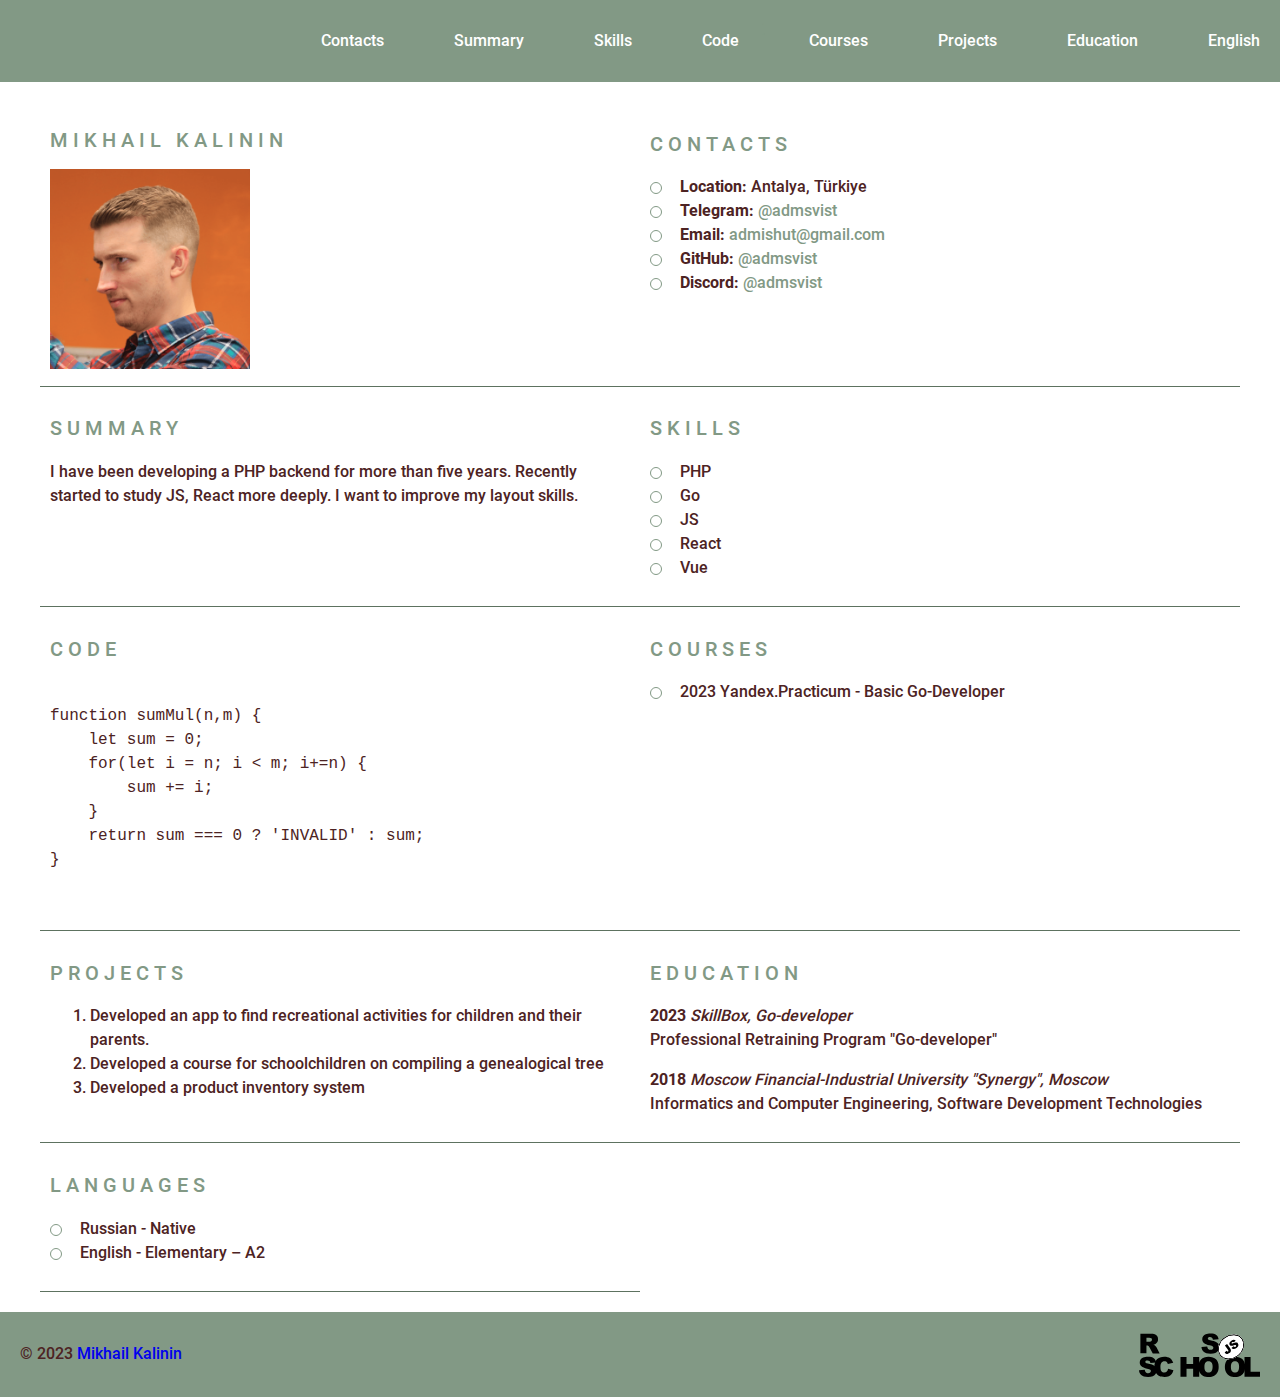
<file: index.html>
<!DOCTYPE html>
<html lang="en">
<head>
    <meta charset="UTF-8">
    <meta content="width=device-width, initial-scale=1.0" name="viewport">
    <link href="./assets/styles/style.css" rel="stylesheet">
    <link href="./assets/favicon.ico" rel="icon">
    <title>cv</title>
</head>
<body>
<header class="header">
    <div class="container">
        <nav class="nav section-item">
            <ul class="nav-list">
                <li class="nav-item"><a class="nav-link" href="#contacts">Contacts</a></li>
                <li class="nav-item"><a class="nav-link" href="#summary">Summary</a></li>
                <li class="nav-item"><a class="nav-link" href="#skills">Skills</a></li>
                <li class="nav-item"><a class="nav-link" href="#code">Code</a></li>
                <li class="nav-item"><a class="nav-link" href="#courses">Courses</a></li>
                <li class="nav-item"><a class="nav-link" href="#projects">Projects</a></li>
                <li class="nav-item"><a class="nav-link" href="#education">Education</a></li>
                <li class="nav-item"><a class="nav-link" href="#english">English</a></li>
            </ul>
        </nav>
    </div>
</header>
<main class="main">
    <div class="container main-container">
        <section class="section" id="profile">
            <h1 class="section-title">Mikhail Kalinin</h1>
            <img alt="My photo" class="avatar" src="./assets/img/avatar.png">
        </section>
        <section class="section" id="contacts">
            <h2 class="section-title">Contacts</h2>
            <ul class="section-item">
                <li>
                    <span>Location:</span> Antalya, Türkiye
                </li>
                <li>
                    <span>Telegram:</span> <a href="https://t.me/admsvist" target="_blank">@admsvist</a>
                </li>
                <li>
                    <span>Email:</span> <a href="mailto:admishut@gmail.com" target="_blank">admishut@gmail.com</a>
                </li>
                <li>
                    <span>GitHub:</span> <a href="https://github.com/admsvist"
                                            target="_blank">@admsvist</a>
                </li>
                <li>
                    <span>Discord:</span> <a href="https://discordapp.com/users/admsvist/" target="_blank">@admsvist</a>
                </li>
            </ul>
        </section>
        <section class="section" id="summary">
            <h2 class="section-title">Summary</h2>
            <p class="section-item">I have been developing a PHP backend for more than five years. Recently started to
                study JS, React more
                deeply. I want to improve my layout skills.</p>
        </section>
        <section class="section" id="skills">
            <h2 class="section-title">Skills</h2>
            <ul class="section-item">
                <li>PHP</li>
                <li>Go</li>
                <li>JS</li>
                <li>React</li>
                <li>Vue</li>
            </ul>
        </section>
        <section class="section" id="code">
            <h2 class="section-title">Code</h2>
            <pre class="pre">
                <code class="section-item">
function sumMul(n,m) {
    let sum = 0;
    for(let i = n; i &lt; m; i+=n) {
        sum += i;
    }
    return sum === 0 ? 'INVALID' : sum;
}
                </code>
            </pre>
        </section>
        <section class="section" id="courses">
            <h2 class="section-title">Courses</h2>
            <ul class="section-item">
                <li>2023 Yandex.Practicum - Basic Go-Developer</li>
            </ul>
        </section>
        <section class="section" id="projects">
            <h2 class="section-title">Projects</h2>
            <ol class="section-item">
                <li>
                    Developed an app to find recreational activities for children and their parents.
                </li>
                <li>
                    Developed a course for schoolchildren on compiling a genealogical tree
                </li>
                <li>Developed a product inventory system</li>
            </ol>
        </section>
        <section class="section" id="education">
            <h2 class="section-title">Education</h2>
            <p class="section-item"><span>2023</span> <em>SkillBox, Go-developer</em> <br>Professional Retraining
                Program "Go-developer"</p>
            <p class="section-item"><span>2018</span> <em>Moscow Financial-Industrial University "Synergy", Moscow</em>
                <br>Informatics and
                Computer
                Engineering, Software Development Technologies</p>
        </section>
        <section class="section" id="english">
            <h2 class="section-title">Languages</h2>
            <ul class="section-item">
                <li>Russian - Native</li>
                <li>English - Elementary – A2</li>
            </ul>
        </section>
    </div>
</main>
<footer class="footer">
    <div class="container footer-container">
        <div class="copyright">
            © 2023 <a href="https://github.com/admsvist">Mikhail Kalinin</a>
        </div>
        <a class="rss" href="https://rs.school/js/"></a>
    </div>
</footer>
</body>
</html>
</file>
<file: assets/styles/style.css>
@font-face {
    font-family: 'Roboto';
    src: url("../fonts/Roboto-Thin.ttf");
    font-weight: 100;
}

@font-face {
    font-family: 'Roboto';
    src: url("../fonts/Roboto-Regular.ttf");
    font-weight: 300;
}

@font-face {
    font-family: 'Roboto';
    src: url("../fonts/Roboto-Medium.ttf");
    font-weight: 500;
}

@font-face {
    font-family: 'Roboto';
    src: url("../fonts/Roboto-Bold.ttf");
    font-weight: 700;
}

* {
    box-sizing: border-box;
}

html {
    scroll-behavior: smooth;
}

body {
    font-family: 'Roboto', sans-serif;
    font-size: 16px;
    font-weight: 400;
    line-height: 1.5;
    color: #4d2323;
    min-height: 100vh;
    margin: 0;
    padding: 0;
    display: flex;
    flex-direction: column;
    justify-content: space-between;
}

span {
    font-weight: 700;
}

ul {
    padding: 0;
}

ul > li {
    list-style-type: none;
    margin-left: unset;
    position: relative;
    padding-left: 30px;
}

ul > li::before {
    content: "";
    position: absolute;
    top: 7px;
    left: 0;
    width: 10px;
    height: 10px;
    border: 1px solid #829985;
    border-radius: 50%;
}

a {
    text-decoration: none;
    transition: color 0.5s;
}

.container {
    max-width: 1440px;
    margin: 0 auto;
}

.main-container {
    display: flex;
    flex-wrap: wrap;
    padding: 0 20px;
}

.section {
    width: 50%;
    padding: 10px;
    border-bottom: #5d7260 1px solid;
}

@media (max-width: 768px) {
    .section {
        width: 100%;
    }
}

.section-title {
    font-size: 20px;
    font-weight: 400;
    text-transform: uppercase;
    letter-spacing: 5px;
    color: #829985;
}

header .section-item a {
    color: #fff;
}

header .section-item a:hover {
    color: #5d7260;
}

main .section-item a {
    color: #829985;
}

main .section-item a:hover {
    color: #5d7260;
}

.nav-list {
    display: flex;
    justify-content: flex-end;
    align-items: center;
    list-style: none;
}

.nav-link {
    padding: 0 20px;
    line-height: 50px;
    transition: .3s;
}

.avatar {
    width: 200px;
}

.footer-container {
    display: flex;
    justify-content: space-between;
    align-items: center;
}

.rss {
    width: 121px;
    height: 45px;
    background-image: url("../img/rs_school_js.svg");
    background-size: contain;
    background-repeat: no-repeat;
}

footer, header {
    background-color: #829985;
}

main, footer {
    padding: 20px;
}

.pre {
    padding: 0;
    margin: 0;
}
</file>
